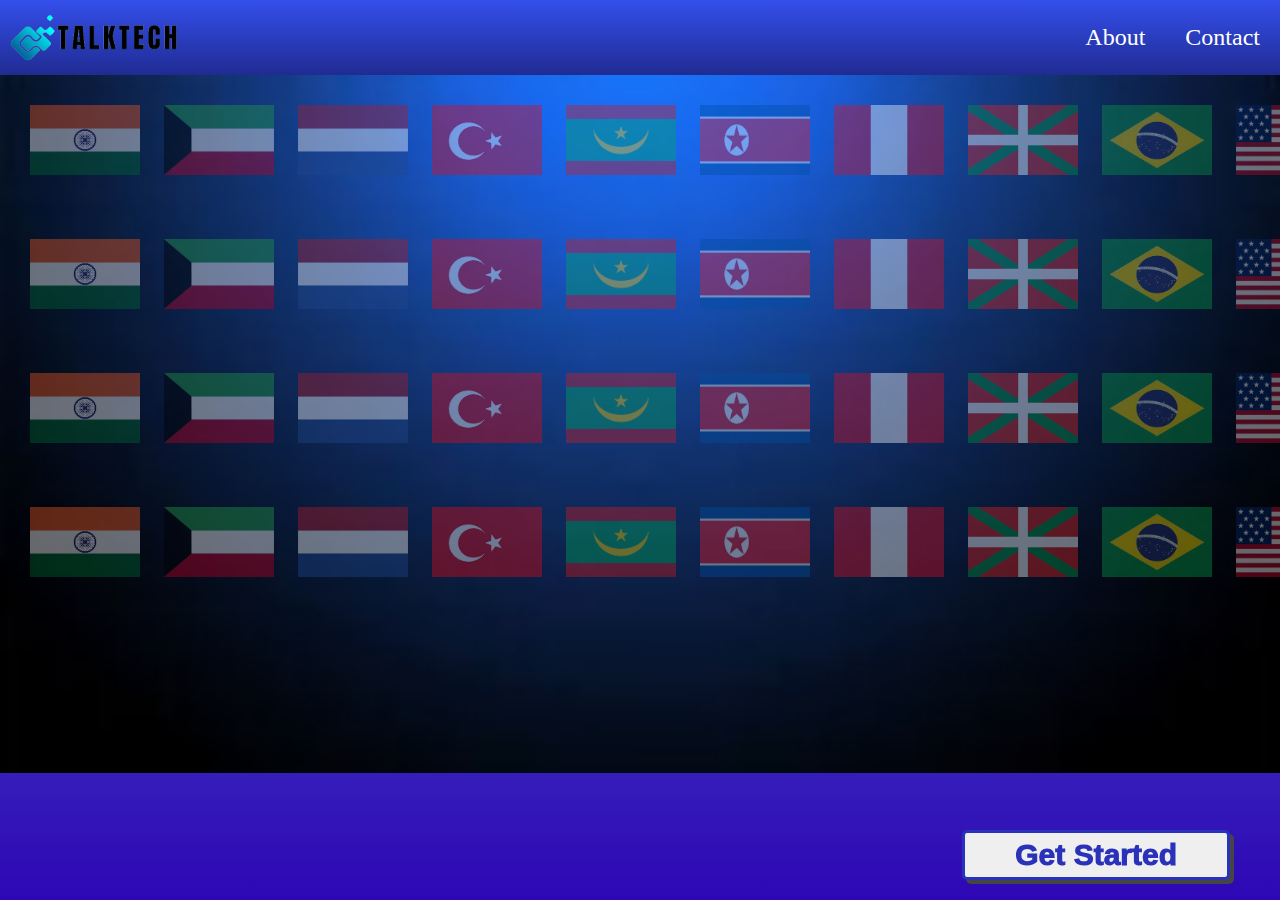
<file: Assignment 2/index.html>
<!DOCTYPE html>
<html>

<head>
    <meta charset="UTF-8">
    <meta name="viewport" content="width=device-width, initial-scale=1.0">
    <title>Home</title>
    <link rel="stylesheet" href="index.css">
</head>

<body>
    <header>
        <img src="images/talktechLogo.png" alt="logo" style="width: 170px; margin: 10px;">
        <nav>
            <ul>
                <li><a href="error404.html">About</a></li>
                <li><a href="error404.html">Contact</a></li>
            </ul>
        </nav>
    </header>
    <img class="bgimg" src="images/bgimg.jpg" alt="">
    <div class="slideContainer1">
        <div class="slider1">
            <img src="images/images1.png" alt="">
            <img src="images/images2.png" alt="">
            <img src="images/images3.png" alt="">
            <img src="images/images4.png" alt="">
            <img src="images/images5.png" alt="">
            <img src="images/images6.png" alt="">
            <img src="images/images7.png" alt="">
            <img src="images/images8.png" alt="">
            <img src="images/images9.png" alt="">
            <img src="images/images10.png" alt="">
            <img src="images/images11.png" alt="">
            <img src="images/images12.png" alt="">
        </div>
    </div>
    <div class="slideContainer2">
        <div class="slider2">
            <img src="images/images1.png" alt="">
            <img src="images/images2.png" alt="">
            <img src="images/images3.png" alt="">
            <img src="images/images4.png" alt="">
            <img src="images/images5.png" alt="">
            <img src="images/images6.png" alt="">
            <img src="images/images7.png" alt="">
            <img src="images/images8.png" alt="">
            <img src="images/images9.png" alt="">
            <img src="images/images10.png" alt="">
            <img src="images/images11.png" alt="">
            <img src="images/images12.png" alt="">
        </div>
    </div>
    <div class="slideContainer3">
        <div class="slider3">
            <img src="images/images1.png" alt="">
            <img src="images/images2.png" alt="">
            <img src="images/images3.png" alt="">
            <img src="images/images4.png" alt="">
            <img src="images/images5.png" alt="">
            <img src="images/images6.png" alt="">
            <img src="images/images7.png" alt="">
            <img src="images/images8.png" alt="">
            <img src="images/images9.png" alt="">
            <img src="images/images10.png" alt="">
            <img src="images/images11.png" alt="">
            <img src="images/images12.png" alt="">
        </div>
    </div>
    <div class="slideContainer4">
        <div class="slider4">
            <img src="images/images1.png" alt="">
            <img src="images/images2.png" alt="">
            <img src="images/images3.png" alt="">
            <img src="images/images4.png" alt="">
            <img src="images/images5.png" alt="">
            <img src="images/images6.png" alt="">
            <img src="images/images7.png" alt="">
            <img src="images/images8.png" alt="">
            <img src="images/images9.png" alt="">
            <img src="images/images10.png" alt="">
            <img src="images/images11.png" alt="">
            <img src="images/images12.png" alt="">
        </div>
    </div>
    <button class="getstr"><a href="RegistrationPage.html">Get Started</a></button>
    <script>
        let slide1 = document.querySelector(".slider1").cloneNode(true);
        document.querySelector(".slideContainer1").appendChild(slide1);
        let slide2 = document.querySelector(".slider2").cloneNode(true);
        document.querySelector(".slideContainer2").appendChild(slide2);
        let slide3 = document.querySelector(".slider3").cloneNode(true);
        document.querySelector(".slideContainer3").appendChild(slide3);
        let slide24 = document.querySelector(".slider4").cloneNode(true);
        document.querySelector(".slideContainer4").appendChild(slide24);
    </script>
</body>
</html>
</file>
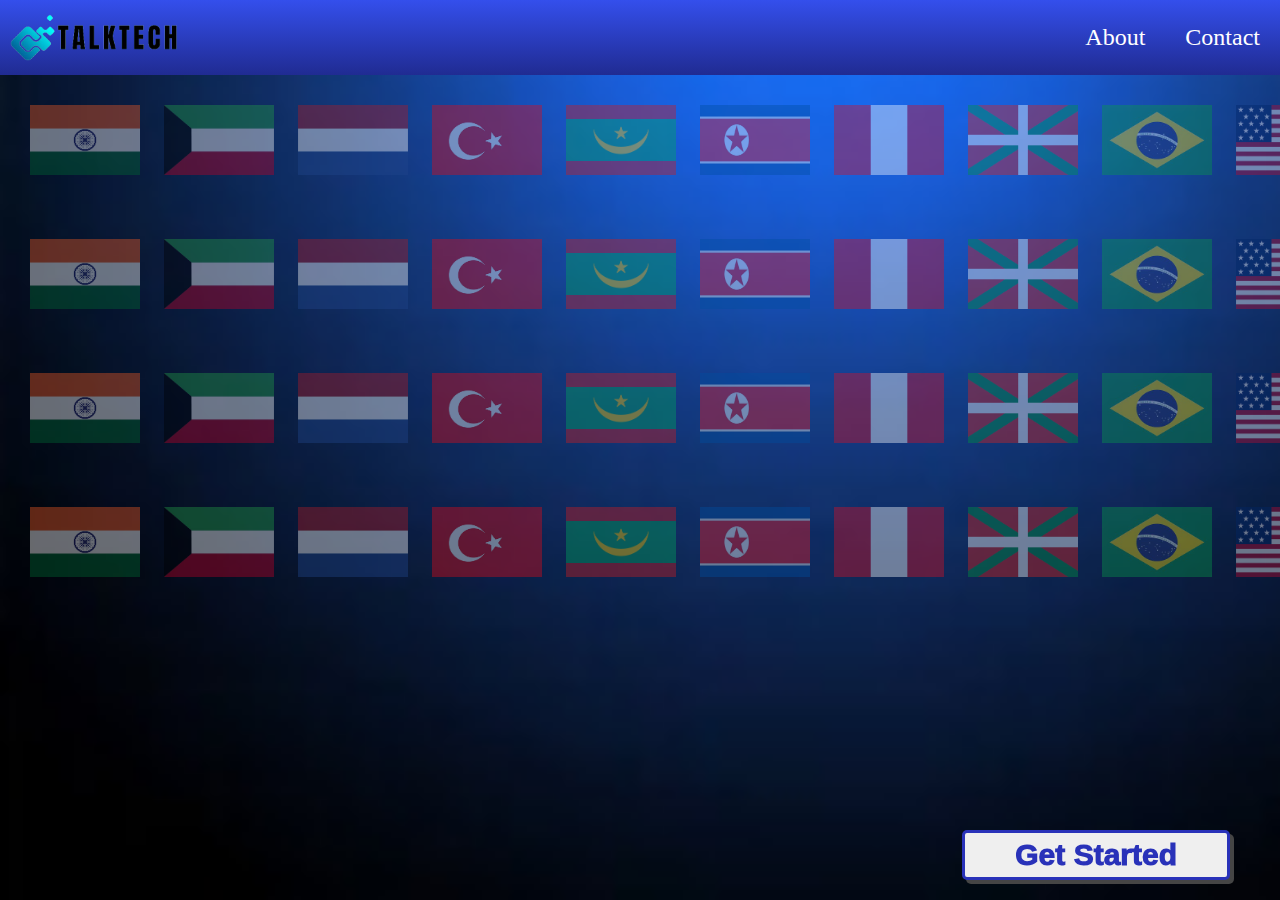
<file: Assignment-2/index.html>
<!DOCTYPE html>
<html>

<head>
    <meta charset="UTF-8">
    <meta name="viewport" content="width=device-width, initial-scale=1.0">
    <title>Home</title>
    <link rel="stylesheet" href="index.css">
</head>

<body>
    <header>
        <img src="images/talktechLogo.png" alt="logo" style="width: 170px; margin: 10px;">
        <nav>
            <ul>
                <li><a href="error404.html">About</a></li>
                <li><a href="error404.html">Contact</a></li>
            </ul>
        </nav>
    </header>
    <div class="slideContainer1">
        <div class="slider1">
            <img src="images/images1.png" alt="">
            <img src="images/images2.png" alt="">
            <img src="images/images3.png" alt="">
            <img src="images/images4.png" alt="">
            <img src="images/images5.png" alt="">
            <img src="images/images6.png" alt="">
            <img src="images/images7.png" alt="">
            <img src="images/images8.png" alt="">
            <img src="images/images9.png" alt="">
            <img src="images/images10.png" alt="">
            <img src="images/images11.png" alt="">
            <img src="images/images12.png" alt="">
        </div>
    </div>
    <div class="slideContainer2">
        <div class="slider2">
            <img src="images/images1.png" alt="">
            <img src="images/images2.png" alt="">
            <img src="images/images3.png" alt="">
            <img src="images/images4.png" alt="">
            <img src="images/images5.png" alt="">
            <img src="images/images6.png" alt="">
            <img src="images/images7.png" alt="">
            <img src="images/images8.png" alt="">
            <img src="images/images9.png" alt="">
            <img src="images/images10.png" alt="">
            <img src="images/images11.png" alt="">
            <img src="images/images12.png" alt="">
        </div>
    </div>
    <div class="slideContainer3">
        <div class="slider3">
            <img src="images/images1.png" alt="">
            <img src="images/images2.png" alt="">
            <img src="images/images3.png" alt="">
            <img src="images/images4.png" alt="">
            <img src="images/images5.png" alt="">
            <img src="images/images6.png" alt="">
            <img src="images/images7.png" alt="">
            <img src="images/images8.png" alt="">
            <img src="images/images9.png" alt="">
            <img src="images/images10.png" alt="">
            <img src="images/images11.png" alt="">
            <img src="images/images12.png" alt="">
        </div>
    </div>
    <div class="slideContainer4">
        <div class="slider4">
            <img src="images/images1.png" alt="">
            <img src="images/images2.png" alt="">
            <img src="images/images3.png" alt="">
            <img src="images/images4.png" alt="">
            <img src="images/images5.png" alt="">
            <img src="images/images6.png" alt="">
            <img src="images/images7.png" alt="">
            <img src="images/images8.png" alt="">
            <img src="images/images9.png" alt="">
            <img src="images/images10.png" alt="">
            <img src="images/images11.png" alt="">
            <img src="images/images12.png" alt="">
        </div>
    </div>
    <a href="RegistrationPage.html"><button class="getstr">Get Started</button></a>
    <script>
        let slide1 = document.querySelector(".slider1").cloneNode(true);
        document.querySelector(".slideContainer1").appendChild(slide1);
        let slide2 = document.querySelector(".slider2").cloneNode(true);
        document.querySelector(".slideContainer2").appendChild(slide2);
        let slide3 = document.querySelector(".slider3").cloneNode(true);
        document.querySelector(".slideContainer3").appendChild(slide3);
        let slide24 = document.querySelector(".slider4").cloneNode(true);
        document.querySelector(".slideContainer4").appendChild(slide24);
    </script>
</body>
</html>
</file>
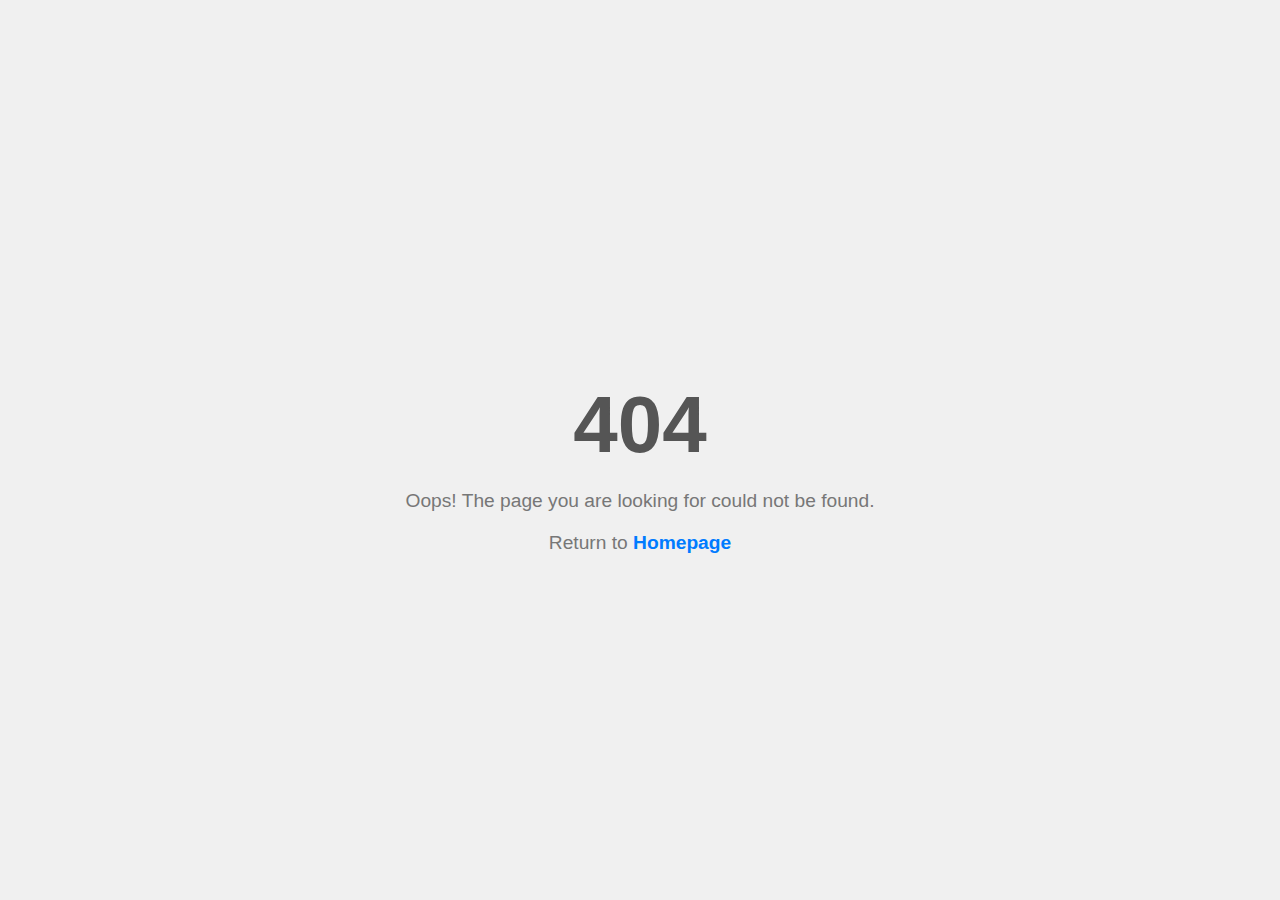
<file: Assignment 2/error404.html>
<!DOCTYPE html>
<html lang="en">
<head>
    <meta charset="UTF-8">
    <meta name="viewport" content="width=device-width, initial-scale=1.0">
    <title>404 Not Found</title>
    <style>
        body {
            font-family: Arial, sans-serif;
            margin: 0;
            padding: 0;
            background-color: #f0f0f0;
            display: flex;
            justify-content: center;
            align-items: center;
            height: 100vh;
        }
        .container {
            text-align: center;
        }
        h1 {
            font-size: 5em;
            color: #555;
            margin-bottom: 10px;
        }
        p {
            font-size: 1.2em;
            color: #777;
            margin-bottom: 20px;
        }
        a {
            color: #007bff;
            text-decoration: none;
            font-weight: bold;
        }
        a:hover {
            text-decoration: underline;
        }
    </style>
</head>
<body>
    <div class="container">
        <h1>404</h1>
        <p>Oops! The page you are looking for could not be found.</p>
        <p>Return to <a href="index.html">Homepage</a></p>
    </div>
</body>
</html>
</file>
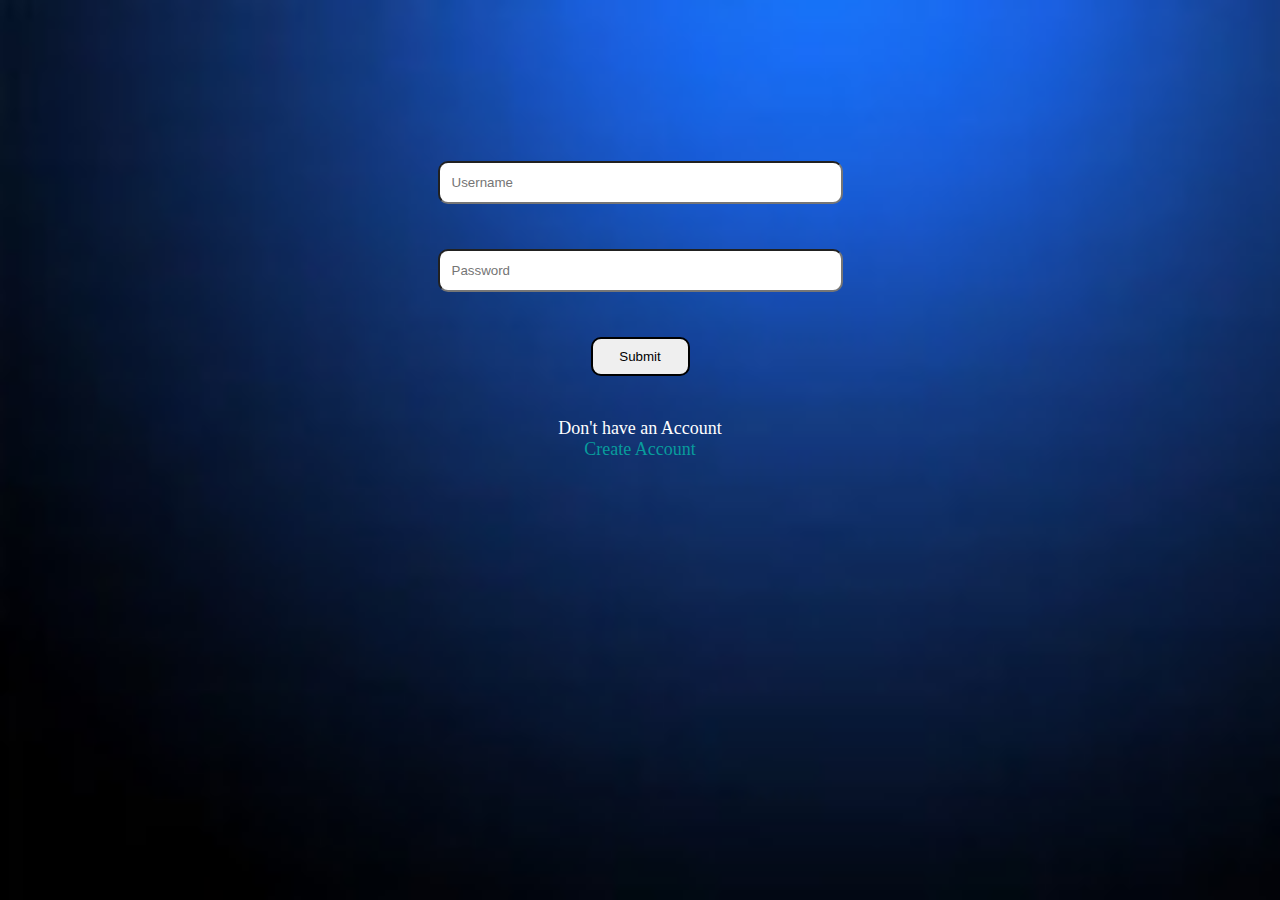
<file: Assignment-2/LoginPage.html>
<!DOCTYPE html>
<html lang="en">
<head>
    <meta charset="UTF-8">
    <meta name="viewport" content="width=device-width, initial-scale=1.0">
    <title>Login page</title>
    <link rel="stylesheet" href="login.css">
</head>

<body>
    <form>
        <div class="login">
            <input type="text" name="username" placeholder="Username" required>
            <input type="password" name="password" placeholder="Password" required>
            <input type="submit" value="Submit">
            <p class="ca">Don't have an Account <br>
                <a class="cacc" href="RegistrationPage.html">Create Account</a>
            </p>
        </div>
    </form>
</body>

</html>
</file>
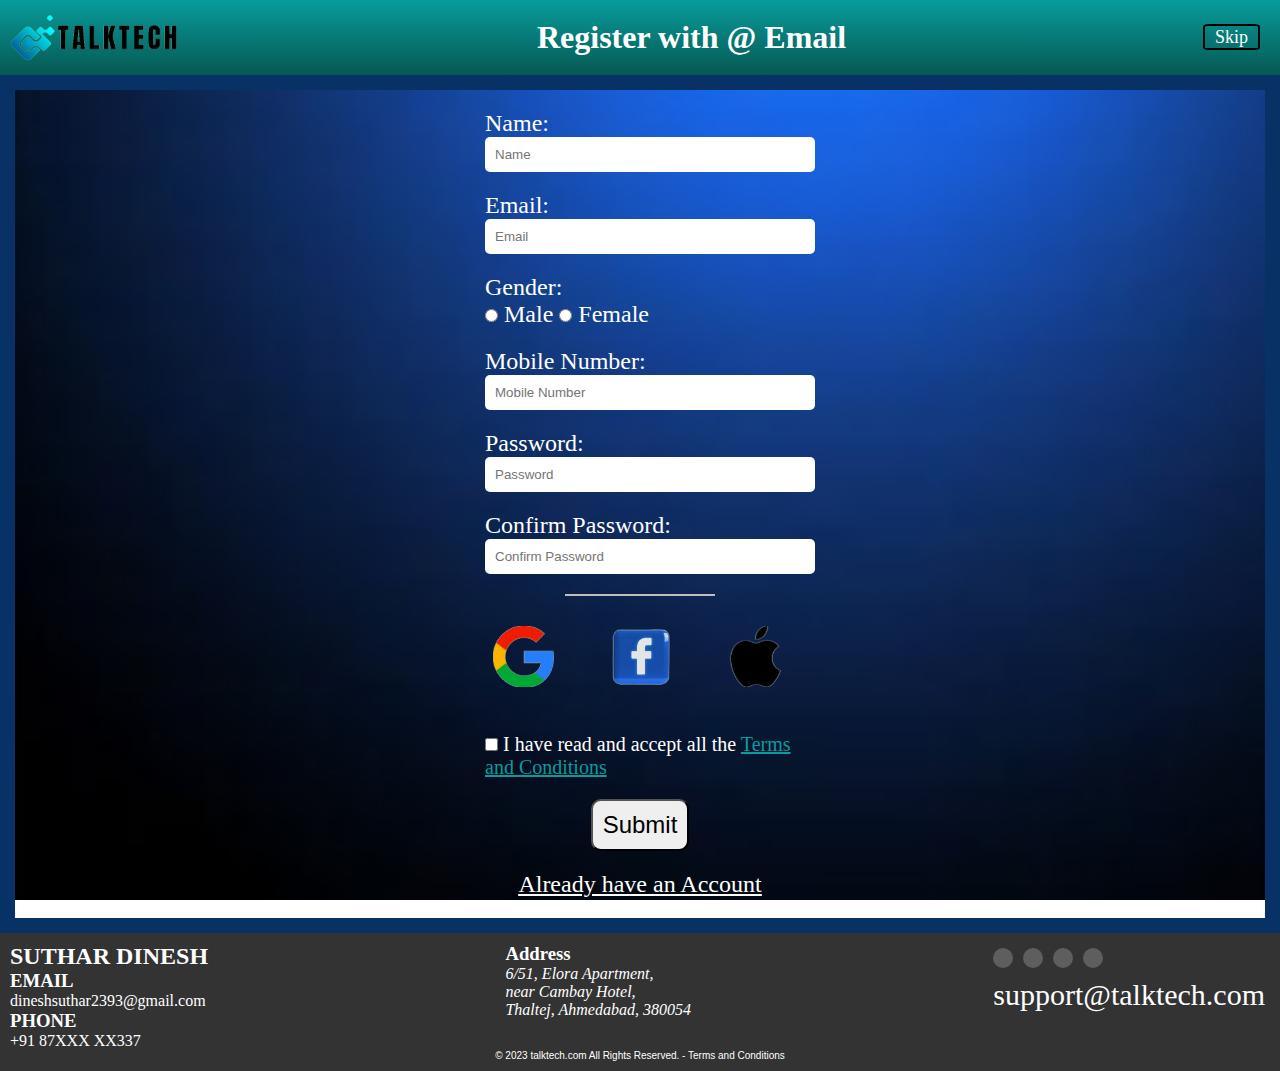
<file: Assignment-2/RegistrationPage.html>
<!DOCTYPE html>
<html>

<head>
    <meta charset="UTF-8">
    <meta name="viewport" content="width=device-width, initial-scale=1.0">
    <title>Register with Email</title>
    <link rel="stylesheet" href="registeration.css">
    <link rel="stylesheet" href="https://cdnjs.cloudflare.com/ajax/libs/font-awesome/6.5.1/css/all.min.css"
        integrity="sha512-DTOQO9RWCH3ppGqcWaEA1BIZOC6xxalwEsw9c2QQeAIftl+Vegovlnee1c9QX4TctnWMn13TZye+giMm8e2LwA=="
        crossorigin="anonymous" referrerpolicy="no-referrer" />
</head>

<body>
    <header>
        <img src="images/talktechLogo.png" alt="logo" style="width: 170px; margin: 10px;">
        <h1 class="txt">Register with @ Email</h1>
        <nav>
            <ul>
                <li><a class="skip" href="index.html">Skip</a></li>
            </ul>
        </nav>
    </header>
    <article>
        <form autocomplete="on" class="formpage">
            <p>
                Name: <br>
                <input type="text" name="name" placeholder="Name" required>
            </p>
            <p>
                Email: <br>
                <input type="email" name="email" placeholder="Email" required>
            </p>
            <p>
                Gender: <br>
                <!-- <p class="gender" style="font-size: large;margin: 0;padding: 0;"> -->
                <input type="radio" name="gender" value="Male" required> Male
                <input type="radio" name="gender" value="Female"> Female
            </p>
            </p>
            <p>
                Mobile Number: <br>
                <input type="number" name="mobilenumber" placeholder="Mobile Number" min="1000000000" max="9999999999"
                    required>
            </p>
            <p>
                Password: <br>
                <input type="password" name="password" id="password" placeholder="Password" required>
            </p>
            <p>
                Confirm Password: <br>
                <input type="password" name="cpassword" id="cpassword" placeholder="Confirm Password"
                    onkeyup="passMatch()" required>
            </p>
            <p class="MsgOfPass"></p>
            <hr class="line">
            <div class="loginWith">
                <p>
                    <a class="LW" href=""><img class="lg-sz" src="images/googlelogo.png" alt="Google"></a>
                </p>
                <p>
                    <a class="LW" href=""><img class="lg-sz" src="images/facebooklogo.png" alt="Google"></a>
                </p>
                <p>
                    <a class="LW" href=""><img class="lg-sz" src="images/applelogo.png" alt="Google"></a>
                </p>
            </div>
            <p class="font1">
                <input type="checkbox" id="tc" name="termCondition" required> I have read and accept all the <a
                    href="https://drive.google.com/file/d/1Ic404NCtxFaGrkgXnH7Egs8RF8xONdug/view?usp=sharing"
                    target="_main">Terms
                    and Conditions</a> <br>
            </p>
            <p class="submit">
                <input type="submit" value="Submit" onclick="passConfirm()">
            </p>
            <p class="gtl">
                <a class="gtl" href="LoginPage.html">Already have an Account</a>
            </p>
        </form>
    </article>
    <footer class="copyright" style="background-color: #333333;">
        <div class="grid-column">
            <div class="grid1">
                <h2>SUTHAR DINESH</h2>
                <i class="far fa-envelope fa-4x" aria-hidden="true"></i>
                <h3>EMAIL</h3>
                <p class="mail">dineshsuthar2393@gmail.com</p>
                <i class="fa fa-phone fa-4x" aria-hidden="true"></i>
                <h3>PHONE</h3>
                <p class="call">+91 87XXX XX337</p>
            </div>
            <div class="grid2">
                <div>
                    <h3>Address</h3>
                    <address>
                        6/51, Elora Apartment,<br>
                        near Cambay Hotel,<br>
                        Thaltej, Ahmedabad, 380054
                    </address>
                </div>
            </div>
            <div class="grid3">
                <div class="grid-row">
                    <div class="smlink">
                        <a title="Go to Linked-In profile" href="https://www.linkedin.com/in/suthar-dinesh-34b6b423b/"
                            target="_main"><i class="fab fa-linkedin fa-2x"></i></a>
                        <a title="Go to Facebook profile" href="https://www.facebook.com/profile.php?id=100060891395884"
                            target="_main"><i class="fab fa-facebook fa-2x"></i></a><br>
                        <a title="Go to Instagram profile" href="https://www.instagram.com/dineshsuthar_2393/"
                            target="_main"><i class="fab fa-instagram fa-2x"></i></a>
                        <a title="Get E-mail ID" href="error404.html" target="_main"><i
                                class="far fa-envelope fa-2x"></i></a>
                    </div>
                    <div class="copytoclip">
                        <a title="click to copy" style="cursor: pointer;"
                            onclick="copyToClipboard('support@talktech.com')">support@talktech.com</a>
                    </div>
                </div>

            </div>
        </div>
        <div class="copyright_reserved">
            &COPY 2023 talktech.com All Rights Reserved. - <a
                href="https://drive.google.com/file/d/1Ic404NCtxFaGrkgXnH7Egs8RF8xONdug/view?usp=sharing"
                target="_main">Terms
                and Conditions</a>
        </div>
    </footer>
    <script>
        function passMatch() {
            let pass = document.getElementById('password').value;
            let cpass = document.getElementById('cpassword').value;
            if (pass != cpass) {
                document.getElementById('MsgOfPass').style.color = 'red';
                document.getElementById('MsgOfPass').innerHTML = 'Invalidate';
            }
            else {
                document.getElementById('MsgOfPass').style.color = 'green';
                document.getElementById('MsgOfPass').innerHTML = 'Matched';
            }
        }
        function redirect(url) {
            window.location.href = url;
        }
        function passConfirm() {
            if (document.getElementById('password').value != "" && document.getElementById('cpassword').value != "") {
                if (document.getElementById('password').value == document.getElementById('cpassword').value) {
                    if (document.getElementById('tc').checked) {
                        alert("Well done")    // alert is working  fine here 
                        window.location.href = 'index.html';  // function and condition both working but not able to redirect the page
                    }
                    else {
                        alert("Please accept the terms and conditions.");
                    }
                }
                else {
                    alert("Error! Password does not match, Do it again")
                }
            }
            else {
                alert("Enter all the details first ")
            }
        }


        // this function will redirect me but if i add *if condition* for check the checkboc is checked or not the its not working
        /*
        function passConfirm() {
            if (document.getElementById('password').value != "" && document.getElementById('cpassword').value != "") {
                if (document.getElementById('password').value == document.getElementById('cpassword').value) {
                    redirect("https://google.com")
                }
                else {
                    alert("Error! Password does not match, Do it again")
                }
            }
            else{
                alert("Enter all the details first ")
            }
        }
        */
        function copyToClipboard(text) {
            var textarea = document.createElement('textarea');
            textarea.value = text;
            document.body.appendChild(textarea);
            textarea.select();
            document.execCommand('copy');
            document.body.removeChild(textarea);
            var notification = document.createElement('div');
            notification.textContent = 'Copied To Clipboard';
            notification.style.position = 'absolute';
            notification.style.top = '1050px';
            notification.style.left = '80%';
            notification.style.transform = 'translateX(0%)';
            notification.style.backgroundColor = 'rgba(0, 0, 0, 0.8)';
            notification.style.color = '#fff';
            notification.style.padding = '5px 10px';
            notification.style.borderRadius = '5px';
            document.body.appendChild(notification);
            setTimeout(function () {
                document.body.removeChild(notification);
            }, 2000); // Remove after 2 seconds
        }
    </script>
</body>

</html>
</file>
<file: Assignment 2/index.css>
*{
    margin: 0;
    padding: 0;
}
body{
    background:linear-gradient(#69a7e0,#2d07b4);
    background-attachment: fixed;
    margin: 0;
    padding: 0;
}
.getstr{
    box-shadow: 4px 4px #454545;
    bottom: 20px;
    right: 50px;
    position: fixed;
    font-size: 30px;
    font-weight: 1000;
    padding: 5px 50px;
    border: 3px solid #2932b9;
    border-radius: 5px;
}
.getstr:hover{
    box-shadow: 6px 6px 5px #454545;
    background-color: #7e7e7e;
}
.getstr a{
    text-decoration: none;
    color: #2932b9;
    
}
.bgimg{
    width: 100%;
    position: fixed;
}
header {
    background: linear-gradient( rgb(52, 79, 236) 0%, rgb(32, 43, 146) 100%);
    padding: 5;
    display: flex;
    justify-content: space-between;
    align-items: center;
}
ul {
    list-style: none;
    text-decoration: none;
    display: flex;
    flex-direction: row;
}
ul li {
    display: flex;
    margin: 20px;
}
ul li a{
    text-decoration: none;
    color: #ffffff;
    font-size: x-large;
}

/* Image infinite slider  */
@keyframes slideRTL{
    from{transform: translateX(0);}
    to{transform: translateX(-100%);}
}
@keyframes slideLTR{
    from{transform: translateX(-100%);}
    to{transform: translateX(0);}
}
.slideContainer1,.slideContainer2,.slideContainer3,.slideContainer4{
    overflow: hidden;
    padding: 20px;
    white-space: nowrap;
}
.slider1, .slider3{
    animation: 15s slideRTL infinite linear;
    display: inline-block;
}
.slider2, .slider4{
    animation: 15s slideLTR infinite linear;
    display: inline-block;
}
.slider1 img, .slider2 img, .slider3 img, .slider4 img{
    height: 70px;
    width: 110px;
    margin: 10px;
    opacity: 40%;
}
</file>
<file: Assignment-2/index.css>
*{
    margin: 0;
    padding: 0;
}
body{
    background-image: url("images/bgimg.jpg");
    background-repeat: no-repeat;
    background-size: cover;
    background-attachment: fixed;
    margin: 0;
    padding: 0;
}
.getstr{
    color: #2932b9;
    box-shadow: 4px 4px #454545;
    bottom: 20px;
    right: 50px;
    position: fixed;
    font-size: 30px;
    font-weight: 1000;
    padding: 5px 50px;
    border: 3px solid #2932b9;
    border-radius: 5px;
}
.getstr:hover{
    box-shadow: 6px 6px 5px #454545;
    background-color: #7e7e7e;
}
header {
    background: linear-gradient( rgb(52, 79, 236) 0%, rgb(32, 43, 146) 100%);
    padding: 5;
    display: flex;
    justify-content: space-between;
    align-items: center;
}
ul {
    list-style: none;
    text-decoration: none;
    display: flex;
    flex-direction: row;
}
ul li {
    display: flex;
    margin: 20px;
}
ul li a{
    text-decoration: none;
    color: #ffffff;
    font-size: x-large;
}
@media screen and (max-width:450px){
    ul {
        list-style: none;
        text-decoration: none;
        display: flex;
        flex-direction: column;
    }
    ul li{
        margin: 5px;
    }
    .getstr{
        color: #2932b9;
        box-shadow: 4px 4px #454545;
        bottom: 50px;
        /* position: fixed; */
        font-size: 15px;
        font-weight: 1000;
        padding: 5px 30px;
        border: 3px solid #2932b9;
        border-radius: 5px;
    }
}

/* Image infinite slider  */
@keyframes slideRTL{
    from{transform: translateX(0);}
    to{transform: translateX(-100%);}
}
@keyframes slideLTR{
    from{transform: translateX(-100%);}
    to{transform: translateX(0);}
}
.slideContainer1,.slideContainer2,.slideContainer3,.slideContainer4{
    overflow: hidden;
    padding: 20px;
    white-space: nowrap;
}
.slider1, .slider3{
    animation: 15s slideRTL infinite linear;
    display: inline-block;
}
.slider2, .slider4{
    animation: 15s slideLTR infinite linear;
    display: inline-block;
}
.slider1 img, .slider2 img, .slider3 img, .slider4 img{
    height: 70px;
    width: 110px;
    margin: 10px;
    opacity: 40%;
}
</file>
<file: Assignment-2/login.css>
*{
    margin: 0;
    padding: 0;
}
body{
    background-image: url("images/bgimg.jpg");
    background-repeat: no-repeat;
    background-size: cover;
    background-attachment: fixed;
}
.login{
    padding: 10px;
    display: flex;
    flex-direction: column;
    max-width: 450px;
    margin: 10% auto 0 auto;
    text-align: center;

}
input[type="text"], input[type="password"]{
    margin: 5%;
    padding: 12px;
    border-radius: 10px;
}
input[type="submit"]{
    display: flex;
    justify-content: center;
    margin: 5% auto;
    max-width: 22%;
    width: 120px;
    border-style: double;
    padding: 10px;
    border-radius: 10px;
}
input[type="text"]:hover, input[type="password"]:hover,input[type="submit"]:hover{
    box-shadow: 1px 1px 8px 0px rgb(189, 189, 189);
}
.ca {
    margin: 20px 0 50px 0; 
    color: #ffff;
    font-size: large;
}
.cacc{
    text-decoration: none;
    color: #089c9c;
}
</file>
<file: Assignment-2/registeration.css>
*{
    margin: 0;
    padding: 0;
}
/* registerWithEmail */
body{
    font-family: HelveticaNeueLTPro-Roman;
    margin: 0;
    padding: 0;
    color: white;
    margin: auto;
    
    background-image: url("images/bgimg.jpg");
    background-repeat: no-repeat;
    background-size: cover;
    background-attachment: fixed;
}
hr {
    background-color: #bebebe;
    height: 2px; 
    border: 0; 
}
header {
    background: linear-gradient(0deg, rgb(6, 88, 82) 0%, rgb(8, 156, 156) 100%);
    padding: 5;
    display: flex;
    justify-content: space-between;
    align-items: center;
}
header h1{
    margin-left: 10px;
}
ul {
    list-style: none;
    text-decoration: none;
    display: flex;
    flex-direction: row;
}
ul li {
    margin: 20px;
}
.skip{
    font-size: x-large;
    color: #ffffff;
    text-decoration: none;
    font-size: large;
    border: 2px solid #000;
    padding: 1px 10px;
    border-radius: 10%;
}
article {
    border: 15px solid #083165;
}
.formpage {
    font-size: x-large;
    max-width: 350px;
    margin: auto;
}
.formpage p{
    margin: 20px;
}
@media screen and (max-width:610px){
    ul {
        list-style: none;
        text-decoration: none;
        display: flex;
        flex-direction: column;
    }
    ul li a{
        text-decoration: none;
        color: #ffffff;
        font-size: x-large;
    }
    .formpage {
        font-size: xx-large;
        max-width: 60%;
        margin: auto;
    }
    /* .formpage p{
        margin: 20px;
    } */
    .line{
        width: 50%;
        text-align: center;
        margin: 10px auto;
    }
    .lg-sz{
        width: 500px;
        /* margin: 0 7%; */
    }
    .txt{
        content-visibility: hidden;
    }
    .gtl{
        font-size: large;
    }
}
@media screen and (min-width:610px){
    .grid-column{
        display: grid;
        grid-template-columns: auto auto auto;
        grid-gap: 1rem;
    }

}
@media screen and (max-width:450px){
    .loginWith p{
        margin: 5px;
    }
}
input[type="text"], input[type="number"], input[type="email"], input[type="password"] {
    width: 100%;
    padding: 10px;
    border: none;
    border-radius: 5px;
}   
input[type="submit"] {
    padding: 10px;
    font-size: 100%;
    border-radius: 10px;
}
.font1 a{
    color: #089c9c;
    text-decoration: underline;
}
.submit{
    text-align: center;
}
.loginWith{
    display: flex;
    flex-direction: row;
    text-align: center;
    align-items: center;
}
.LW{
    margin: 0;
    padding: 0;
}
.lg-sz{
    width: 80%;
}
.line{
    width: 150px;
    text-align: center;
    margin: 10px auto;
}
.font1 {
    font-size: 20px;
}
.gtl{
    color: #fff;
    text-align: center;
    text-decoration: underline;
}

/* footer */
.copyright {
    padding: 10px;
}
.grid2{
    margin: 0 auto 0 auto;
}
.grid3{
    margin-left: auto;
}
.grid-row{
    display: grid;
    grid-template-rows: auto auto ;
}
.copytoclip{
    text-align: left;
    margin: 5px;
    font-size: 30px;
}
.copyright_reserved{
    font-size: 10px;
    text-align: center;
    font-family: 'Lucida Sans', 'Lucida Sans Regular', 'Lucida Grande', 'Lucida Sans Unicode', Geneva, Verdana, sans-serif;
}
.copyright_reserved a{
    color: #fff;
    text-decoration: none;
}
.smlink{
    display: flex;
}
.smlink a{
    color: #fff;
    background-color: #5e5e5e;
    border-radius: 50%;
    padding: 10px;
    margin: 5px;
}
.copytoclip a:hover, .copyright_reserved a:hover, .smlink a:hover, .gtl:hover, .grid2 div:hover, .grid1 h2:hover, .grid1 i:hover, .grid1 p:hover{
    color: #089c9c;
}
input:hover{
    box-shadow: 1px 1px 8px 2px rgb(73, 73, 73);
}
</file>
